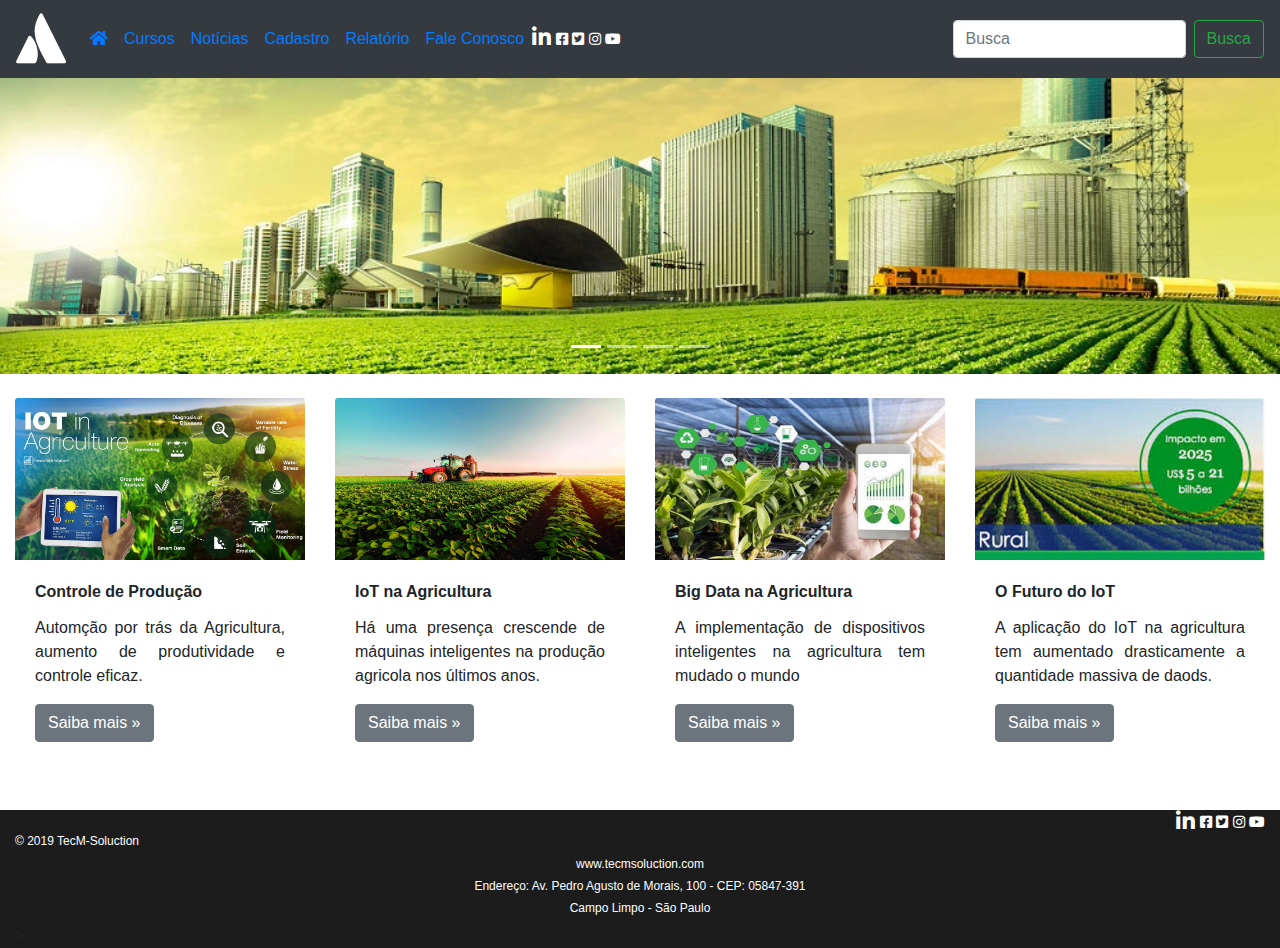
<file: index.html>
<!DOCTYPE html>     
<html>
<head>
    <meta charset="UTF-8"/>   
    <title>Meu site com Bootstrap</title>
    <!--CSS-->
    <link href="css/bootstrap.min.css" rel="stylesheet">
    <link href="fontawesome/css/all.min.css" rel="stylesheet">
    <div>
        <!--JS e jQuery-->
        <script src="js/jquery.js"></script>
        <script src="js/bootstrap.bundle.min.js"></script>
    </div>
</head>
<body>
    <nav class="navbar navbar-expand-lg fixed-top bg-dark navbar-bark">
        <a href="#" class="navbar-brand">
            <!--icon-->
            <i class="fab fa-atlassian" style="font-size: 50px; color: white"></i>
        </a>
        <button class="navbar-toggler" data-toggle="collapse" data-target="#menu">
            <span style="background-color: white" class="navbar-toggler-icon"></span>
        </button>
        <!-- menu -->
        <div id="menu" class="collapse navbar-collapse">
            <ul class="navbar-nav">
                <li class="navbar-item active">
                    <a class="nav-link" href="index.html">
                        <i class="fas fa-home"></i>
                    </a>
                </li>
                 <li class="nav-item">
                    <a class="nav-link" href="lista.html">Cursos</a>
                </li>
                 <li class="nav-item">
                   <a class="nav-link" href="noticia.html">Notícias</a>
                </li>
                 <li class="nav-item">
                    <a class="nav-link" href="cadastro.html">Cadastro</a>
                </li>
                 <li class="nav-item">
                   <a class="nav-link" href="relatorio.html">Relatório</a>
                </li>
                <li class="nav-item">
                    <a class="nav-link" href="contato.html">Fale Conosco</a>
                 </li>
            </ul>
            <!-- icons -->
            <div class="">
                <i class="fab fa-linkedin-in fa-lg" style="color: white"></i>
                <i class="fab fa-facebook-square fa-sm"  style="color: white"></i>
                <i class="fab fa-twitter-square fa-sm"  style="color: white"></i>
                <i class="fab fa-instagram fa-sm"  style="color: white"></i>
                <i class="fab fa-youtube fa-sm"  style="color: white"></i>
            </div>
         </div>
         <div>
            <form class="form-inline">
                <input  class="form-control input-group-prepend mr-sm-2" type="search" placeholder="Busca" aria-label="Search">
                <button class="btn btn-outline-success my-2 my-sm-0" type="submit">Busca</button>
            </form>
        </div>
    </nav>
    <div >
        <div id="carouselMeuSite" class="carousel slide carousel-fade" data-rede="carousel">
            <div class="carousel-inner">
                <div class="carousel-item active">
                    <img src="img/slide/agriiot.jpg" class="d-block w-100" alt="">
                </div>
                <div class="carousel-item">
                    <img src="img/slide/agri.jpg" class="d-block w-100"  alt="....">
                </div>
                <div class="carousel-item">
                    <img src="img/slide/iotphone.jpg" class="d-block w-100"  alt="....">
                </div>
                <div class="carousel-item">
                    <img src="img/slide/campos.jpg" class="d-block w-100"  alt="....">
                </div>
            </div>
            <div>
                <a class="carousel-control-prev" href="#carouselMeuSite" role="button" data-slide="prev">
                    <span class="carousel-control-prev-icon" aria-hidden="true"></span>
                    <span class="sr-only">Previous</span>
                </a>
                <a class="carousel-control-next" href="#carouselMeuSite" role="button" data-slide="next">
                        <span class="carousel-control-next-icon" aria-hidden="true"></span>
                        <span class="sr-only">Next</span>
                    </a>
            </div>
             <!-- indicadores de imagens -->
             <ol class="carousel-indicators">
                <li data-target="#carouselMeuSite" data-slide-to="0" class="active"></li>
                <li data-target="#carouselMeuSite" data-slide-to="1"></li>
                <li data-target="#carouselMeuSite" data-slide-to="2"></li>
                <li data-target="#carouselMeuSite" data-slide-to="3"></li>
            </ol>
        </div>
    </div>
    <br>
    <div class="container-fluid">
        <div class="row">
            <div class="col-3">
                <div class="card border border-0 ">
                    <img src="img/iot-agriculture-1.jpg" class="card-img-top">
                    <div class="card-body">
                        <div class="card-title"><strong>Controle de Produção</strong></div>
                        <p align="justify">Automção por trás da Agricultura, aumento de produtividade e controle eficaz.</p>
                        <a href="#" class="btn btn-secondary" data-toggle="modal" data-nome="_muxito" data-target="#conteudoModal">Saiba mais »</a>
                    </div>
                </div>
                <!-- modal-->
                <div id="conteudoModal" class="modal fade">
                    <div class="modal-dialog modal-dialog-centered">
                        <div class="modal-content">
                            <!--título-->
                            <div class="modal-header">
                                <h4 align="center">Controle de Produção</h4>
                                <button class="close" data-dismiss="modal" aria-label="Fechar">
                                    <span arial-hidden="true">&times;</span>
                                </button>
                            </div>
                            <!-- conteudo -->
                            <div class="modal-body">
                                <p align="justify">
                                    A internet das coisas, representa o conceito de uma rede que conecta objetos físicos 
                                    (células, carros, computadores, eletrodomésticos, roupas, equipamentos médicos, edifícios etc.) 
                                    tudo que possuem sensores capaz de coletarem e compartilharem informações com outros dispostos.  
                                    O conceito criando como protocolo para um futuro, mas moderno onde dispositivos diferentes 
                                    compartilham informações, a definição da internet das coisas, não se pode propor como uma 
                                    tecnologia única, na verdade, há uma gama de fatos que contribuem e determinam como o
                                    conceito é constituído. Três componentes precisam serem combinados para que existem 
                                    uma aplicação IoT: IoT como  dispositivos, IoT como redes e IoT como sistema de controle. 
                                </p>
                            </div>
                        </div>
                    </div>
                </div>
            </div>

             <div class="col-3">
                <div class="card border border-0">
                    <img src="img/agricultura-iot.jpg" class="card-img-top">
                    <div class="card-body">
                        <div class="card-title"><strong>IoT na Agricultura</strong></div>
                        <p align="justify">Há uma presença crescende de máquinas inteligentes na produção agricola nos últimos anos.</p>
                        <a href="#" class=" btn btn-secondary" data-toggle="modal" data-nome="_site"  data-target="#conteudoModal2">Saiba mais »</a>
                    </div>
                      <!-- modal-->
                <div id="conteudoModal2" class="modal fade">
                    <div class="modal-dialog">
                        <div class="modal-content">
                            <!--título-->
                            <div class="modal-header">
                                <h4 align="center">IoT na Agricultura</h4>
                                <button class="close" data-dismiss="modal" aria-label="Fechar">
                                    <span arial-hidden="true">&times;</span>
                                </button>
                            </div>
                            <!-- conteudo -->
                            <div class="modal-body">
                                <div class="row">
                                   <div class="col-12"><p align="justify">
                                        <b>Dispostos:</b> É uma vasta listagem de dispositivos. 
                                        Eles vão de domésticos, hospitalares, agrícolas etc., 
                                        sejam eles itens inteligentes grandes como carros, grandes
                                        computadores, aviões, navios, geladeiras, a dispositivos 
                                        pequenos como, celulares, notebooks, desktops, lampas e relógios. 
                                        Desde que esses itens sejam equipados com elementos certos para 
                                        proporcionarem intercomunicação: Chips, sensores, antenas etc. 
                                    </div> </p> 
                                    <div class="col-12"><p align="justify">
                                        <b>Rede:</b>  IoT é composto por uma vasta coleção de redes diferentes 
                                        de criação para determinar finalidade. Tecnologias como wi-fi, bluetooth, NFC,
                                        embora tais tecnologias oferecem alcance limitado, podem serem usado na internet 
                                        das coisas. Como determinadas aplicações precisam de
                                        mais alcance IoT se amplia em usar as redes moveis: 3G, 4G ou LTE.
                                    </div> </p> 
                                    <div class="col-12"><p align="justify">
                                        <b>Sistema de controle:</b> Não basta só que os dispositivos 
                                        se conectam à internet ou que compartilhem informações uns com os outros,
                                        esses dados precisam serem processados, ou seja devem haver um sistema que os possa 
                                        trata-los. Imaginamos em uma casa totalmente automatizado, com sensores de temperatura 
                                        e ambiente, monitores de segurança, alarme contra incêndios, e outros itens, esses dados são 
                                        enviados a um sistema que controla cada aspecto dos dispositivos.   
                                    </div> </p> 
                                </div>          
                            </div>
                            <!-- rodapé
                            <div class="container moda-footer" align="right">
                                <button class="btn btn-secondary" data-dismiss="modal">Fechar</button>
                            </div>-->
                        </div>
                    </div>
                </div>
                </div>
            </div>

             <div class="col-3">
                <div class="card border border-0 ">
                    <img src="img/contnt.jpg" class="card-img-top">
                    <div class="card-body">
                        <div class="card-title"><strong>Big Data na Agricultura</strong> </div>
                        <p align="justify">A implementação de dispositivos inteligentes na agricultura tem mudado o mundo</p>
                        <a href="#" class=" btn btn-secondary">Saiba mais »</a>
                    </div>
                </div>
            </div>

             <div class="col-3">
                <div class="card border border-0">
                    <img src="img/sensor.jpg" class="card-img-top">
                    <div class="card-body">
                        <div class="card-title"><strong>O Futuro do IoT</strong></div>
                        <p align="justify">A aplicação do IoT na agricultura tem aumentado drasticamente a quantidade massiva de daods.</p>
                        <a href="#" class="btn btn-secondary">Saiba mais »</a>
                    </div>
                </div>
            </div>
        </div>
    </div>
    <br></br>
</body>
<footer class="container-fluid" style="background-color:#1C1C1C">
    <!-- icons -->
    <div align="right" class="">
            <i class="fab fa-linkedin-in fa-lg" style="color: white"></i>
            <i class="fab fa-facebook-square fa-sm"  style="color: white"></i>
            <i class="fab fa-twitter-square fa-sm"  style="color: white"></i>
            <i class="fab fa-instagram fa-sm"  style="color: white"></i>
            <i  class="fab fa-youtube fa-sm"  style="color: white"></i>
    </div>
    <h6  style="font-size: 12px; color: white">© 2019 TecM-Soluction</h6>
    <h6 align="center" style="font-size: 12px; color: white">www.tecmsoluction.com</h6>
    <h6 align="center" style="font-size: 12px; color: white">Endereço: Av. Pedro Agusto de Morais, 100 - CEP: 05847-391</h6>
    <h6 align="center" style="font-size: 12px; color: white">Campo Limpo - São Paulo</h6>
   <div style="background-color: #1C1C1C"></div>>
</footer>
</html>
</file>
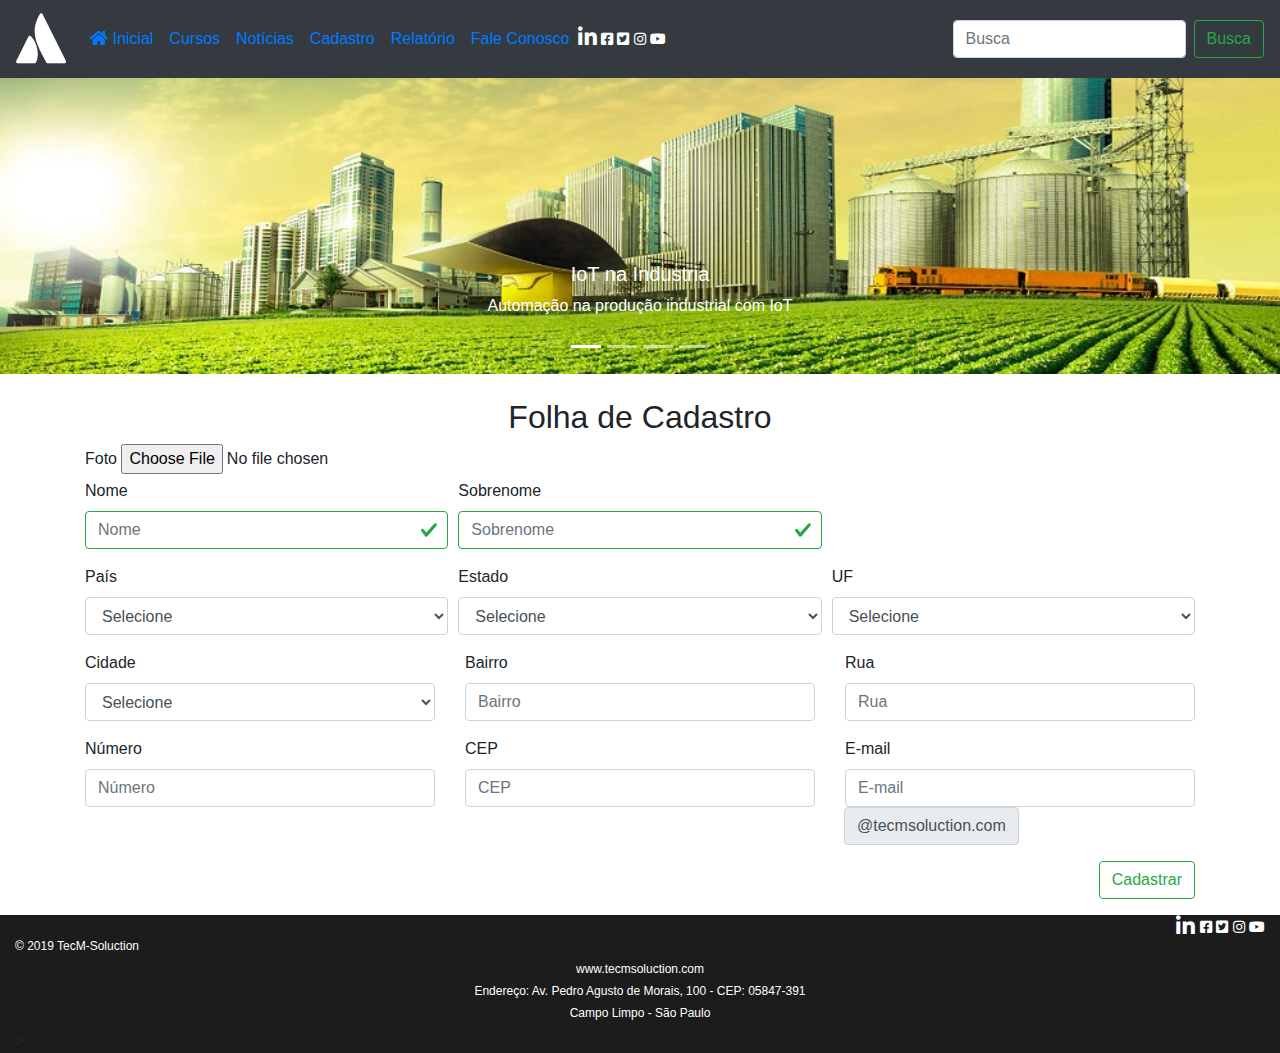
<file: cadastro.html>
<!DOCTYPE html>     
<html>
<head>
    <meta charset="UTF-8"/>   
    <title>Meu site com Bootstrap</title>
    <!--CSS-->
    <link href="css/bootstrap.min.css" rel="stylesheet">
    <link href="fontawesome/css/all.min.css" rel="stylesheet">
    <div>
        <!--JS e jQuery-->
        <script src="js/jquery.js"></script>
        <script src="js/bootstrap.bundle.min.js"></script>
    </div>
</head>
<body>
    <nav class="navbar navbar-expand-lg fixed-top bg-dark navbar-bark">
        <a href="#" class="navbar-brand">
            <!--icon-->
            <i class="fab fa-atlassian" style="font-size: 50px; color: white"></i>
        </a>
        <button class="navbar-toggler" data-toggle="collapse" data-target="#menu">
            <span class="navbar-toggler-icon"></span>
        </button>
        <!-- menu -->
        <div id="menu" class="collapse navbar-collapse">
            <ul class="navbar-nav">
                <li class="navbar-item active">
                    <a class="nav-link" href="index.html">
                        <i class="fas fa-home"></i>
                        Inicial
                    </a>
                </li>
                 <li class="nav-item">
                    <a class="nav-link" href="lista.html">Cursos</a>
                </li>
                 <li class="nav-item">
                   <a class="nav-link" href="noticia.html">Notícias</a>
                </li>
                 <li class="nav-item">
                    <a class="nav-link" href="cadastro.html">Cadastro</a>
                </li>
                 <li class="nav-item">
                   <a class="nav-link" href="relatorio.html">Relatório</a>
                </li>
                <li class="nav-item">
                    <a class="nav-link" href="contato.html">Fale Conosco</a>
                 </li>
            </ul>
            <!-- icons -->
            <div class="">
                <i class="fab fa-linkedin-in fa-lg" style="color: white"></i>
                <i class="fab fa-facebook-square fa-sm"  style="color: white"></i>
                <i class="fab fa-twitter-square fa-sm"  style="color: white"></i>
                <i class="fab fa-instagram fa-sm"  style="color: white"></i>
                <i class="fab fa-youtube fa-sm"  style="color: white"></i>
            </div>
         </div>
         <div>
            <form class="form-inline">
                <input  class="form-control input-group-prepend mr-sm-2" type="search" placeholder="Busca" aria-label="Search">
                <button class="btn btn-outline-success my-2 my-sm-0" type="submit">Busca</button>
            </form>
        </div>
    </nav>
    <div class="">
        <div id="carouselMeuSite" class="carousel slide carousel-fade" data-rede="carousel">
            <div class="carousel-inner">
                <div class="carousel-item active">
                    <img src="img/slide/agriiot.jpg" class="d-block w-100" alt="">

                    <div class="carousel-caption d-none d-md-block">
                        <h5>IoT na Industria</h5>
                        <p>Automação na produção industrial com IoT</p>
                    </div>
                </div>
                <div class="carousel-item">
                    <img src="img/slide/agri.jpg" class="d-block w-100"  alt="....">

                    <div class="carousel-caption d-none d-md-block">
                        <h5>Tratamento Industrial</h5>
                        <p>Uma presença imporntante na automação dos modos de tratamento.</p>
                    </div>
                </div>
                <div class="carousel-item">
                    <img src="img/slide/iotphone.jpg" class="d-block w-100"  alt="....">

                    <div class="carousel-caption d-none d-md-block">
                        <h5>Controle com Dispositivos</h5>
                        <p>Com dispositivos moveis á maior controle na produção</p>
                    </div>
                </div>
                <div class="carousel-item">
                    <img src="img/slide/campos.jpg" class="d-block w-100"  alt="....">

                    <div class="carousel-caption d-none d-md-block">
                        <h5>Planção Saudavél</h5>
                        <p>Os modos de controle inteligente garante saude na produção.</p>
                    </div>
                </div>
            </div>
            <div>
                <a class="carousel-control-prev" href="#carouselMeuSite" role="button" data-slide="prev">
                    <span class="carousel-control-prev-icon" aria-hidden="true"></span>
                    <span class="sr-only">Previous</span>
                </a>
                <a class="carousel-control-next" href="#carouselMeuSite" role="button" data-slide="next">
                        <span class="carousel-control-next-icon" aria-hidden="true"></span>
                        <span class="sr-only">Next</span>
                    </a>
            </div>
             <!-- indicadores de imagens -->
             <ol class="carousel-indicators">
                <li data-target="#carouselMeuSite" data-slide-to="0" class="active"></li>
                <li data-target="#carouselMeuSite" data-slide-to="1"></li>
                <li data-target="#carouselMeuSite" data-slide-to="2"></li>
                <li data-target="#carouselMeuSite" data-slide-to="3"></li>
            </ol>
        </div>
    </div>
    <br>
   <div class="container">
        <div>
                <h2 align="center">Folha de Cadastro</h2>
                <label>Foto</label>
                <input type="file">
            </div>
       <form>
            <div class="form-row">
                <div class="col-md-4 mb-3">
                    <label>Nome</label>
                    <input type="text" class="form-control is-valid"  id="validationServer01" placeholder="Nome">
                </div class="valid-feedback">
                <div class="col-md-4 mb-3">
                    <label>Sobrenome</label>
                     <input type="text" class="form-control is-valid"  id="validationServer01" placeholder="Sobrenome">
                </div class="valid-feedback">
            </div>
             <div class="form-row" align="">
                <div class="col-md-4 mb-3">
                        <label>País</label>
                        <select class="form-control">
                            <option>Selecione</option>
                            <option>Angola</option>
                            <option>África do Sul</option>
                            <option>Argentina</option>
                            <option>Brasil</option>
                            <option>Portugal</option>
                            <option>China</option>
                        </select>
                </div class="valid-feedback">
                <div class="col-md-4 mb-3">
                        <label>Estado</label>
                        <select class="form-control">
                            <option>Selecione</option>
                            <option>São Paulo</option>
                            <option>Rio de Janeiro</option>
                            <option>Mina Gerais</option>
                            <option>Bahia</option>
                            <option>Mato Grosso</option>
                            <option>Paraá</option>
                        </select>
                </div class="valid-feedback">
                <div class="col-md-4 mb-3">
                        <label>UF</label>
                        <select class="form-control">
                            <option>Selecione</option>
                            <option>SP</option>
                            <option>MG</option>
                            <option>RJ</option>
                            <option>SP</option>
                            <option>AC</option>
                            <option>BA</option>
                        </select>
                </div class="valid-feedback">
            </div>
            <div class="row">
                <div class="col-md-4 mb-3">
                        <label>Cidade</label>
                        <select class="form-control">
                            <option>Selecione</option>
                            <option>São Paulo</option>
                            <option>São Bernado</option>
                            <option>São José</option>
                            <option>Guarulhos</option>
                            <option>Embu das Artes</option>
                            <option>Lís</option>
                        </select>
                </div class="valid-feedback">
                <div class="col-md-4 mb-3">
                    <label>Bairro</label>
                    <input type="text" class="form-control" placeholder="Bairro">
                </div class="valid-feedback">
                <div class="col-md-4 mb-3">
                    <label>Rua</label>
                    <input type="text" class="form-control" placeholder="Rua">
                </div class="valid-feedback">
                <div class="col-md-4 mb-3">
                    <label>Número</label>
                    <input type="text" class="form-control" placeholder="Número">
                </div class="valid-feedback">
                <div class="col-md-4 mb-3">
                    <label>CEP</label>
                    <input type="text" class="form-control" placeholder="CEP">
                </div class="valid-feedback">
                <div class="col-md-4 mb-3">
                     <label>E-mail</label>
                    <input type="text" class="form-control" placeholder="E-mail">
                    <div class="input-group-append"> 
                        <span class="input-group-text">@tecmsoluction.com</span>
                    </div>
                </div class="valid-feedback">
        </div>
           <div class="form-group" align="right">
                <input type="submit" name="Cadastrar" class="btn btn-outline-success" value="Cadastrar"></input>
           </div class="valid-feedback">
       </form>
   </div>

</body>
<footer class="container-fluid" style="background-color:#1C1C1C">
    <!-- icons -->
    <div align="right" class="">
            <i class="fab fa-linkedin-in fa-lg" style="color: white"></i>
            <i class="fab fa-facebook-square fa-sm"  style="color: white"></i>
            <i class="fab fa-twitter-square fa-sm"  style="color: white"></i>
            <i class="fab fa-instagram fa-sm"  style="color: white"></i>
            <i  class="fab fa-youtube fa-sm"  style="color: white"></i>
    </div>
    <h6  style="font-size: 12px; color: white">© 2019 TecM-Soluction</h6>
    <h6 align="center" style="font-size: 12px; color: white">www.tecmsoluction.com</h6>
    <h6 align="center" style="font-size: 12px; color: white">Endereço: Av. Pedro Agusto de Morais, 100 - CEP: 05847-391</h6>
    <h6 align="center" style="font-size: 12px; color: white">Campo Limpo - São Paulo</h6>
   <div style="background-color: #1C1C1C"></div>>
</footer>
</html>
</file>
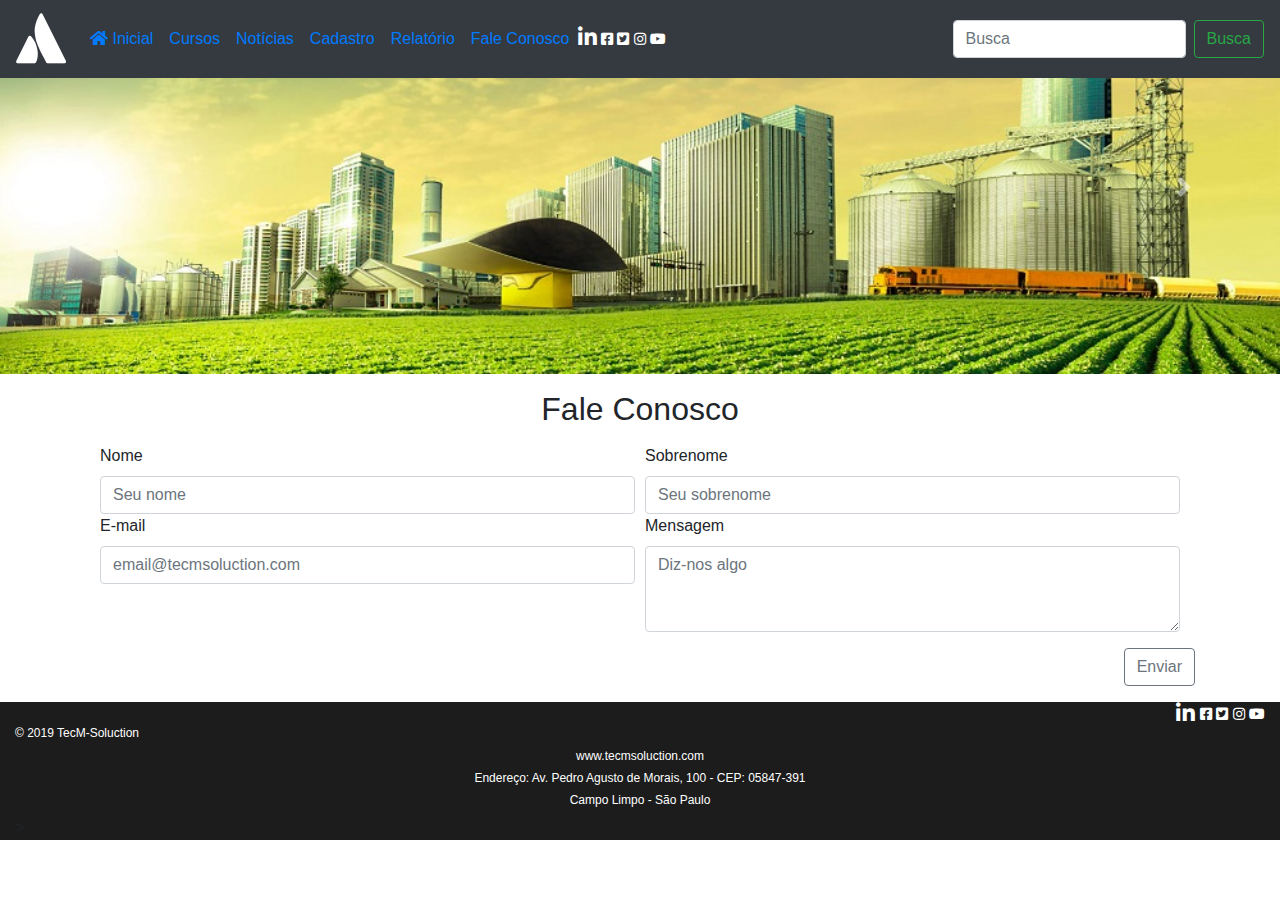
<file: contato.html>
<!DOCTYPE html>   
<html>
   <head>
    <meta charset="UTF-8"/>   
    <title>Meu site com Bootstrap</title>
    <!--CSS-->
    <link href="css/bootstrap.min.css" rel="stylesheet">
    <link href="fontawesome/css/all.min.css" rel="stylesheet">
    <div>
        <!--JS e jQuery-->
        <script src="js/jquery.js"></script>
        <script src="js/bootstrap.bundle.min.js"></script>
    </div>
 </head>
<body>
    <nav class="navbar navbar-expand-lg fixed-top bg-dark navbar-bark">
        <a href="#" class="navbar-brand">
            <!--icon-->
            <i class="fab fa-atlassian" style="font-size: 50px; color: white"></i>
        </a>
        <button class="navbar-toggler" data-toggle="collapse" data-target="#menu">
            <span class="navbar-toggler-icon"></span>
        </button>
        <!-- menu -->
        <div id="menu" class="collapse navbar-collapse">
            <ul class="navbar-nav">
                <li class="navbar-item active">
                    <a class="nav-link" href="index.html">
                        <i class="fas fa-home"></i>
                        Inicial
                    </a>
                </li>
                 <li class="nav-item">
                    <a class="nav-link" href="lista.html">Cursos</a>
                </li>
                 <li class="nav-item">
                   <a class="nav-link" href="noticia.html">Notícias</a>
                </li>
                 <li class="nav-item">
                    <a class="nav-link" href="cadastro.html">Cadastro</a>
                </li>
                 <li class="nav-item">
                   <a class="nav-link" href="relatorio.html">Relatório</a>
                </li>
                <li class="nav-item">
                    <a class="nav-link" href="contato.html">Fale Conosco</a>
                 </li>
            </ul>
            <!-- icons -->
            <div class="">
                <i class="fab fa-linkedin-in fa-lg" style="color: white"></i>
                <i class="fab fa-facebook-square fa-sm"  style="color: white"></i>
                <i class="fab fa-twitter-square fa-sm"  style="color: white"></i>
                <i class="fab fa-instagram fa-sm"  style="color: white"></i>
                <i class="fab fa-youtube fa-sm"  style="color: white"></i>
            </div>
         </div>
         <div>
            <form class="form-inline">
                <input  class="form-control input-group-prepend mr-sm-2" type="search" placeholder="Busca" aria-label="Search">
                <button class="btn btn-outline-success my-2 my-sm-0" type="submit">Busca</button>
            </form>
        </div>
    </nav>
    <div class="">
        <div id="carouselMeuSite" class="carousel slide carousel-fade" data-rede="carousel">
            <div class="carousel-inner">
                <div class="carousel-item active">
                    <img src="img/slide/agriiot.jpg" class="d-block w-100" alt="">
                </div>
                <div class="carousel-item">
                    <img src="img/slide/agri.jpg" class="d-block w-100"  alt="....">
                </div>
                <div class="carousel-item">
                    <img src="img/slide/iotphone.jpg" class="d-block w-100"  alt="....">
                </div>
                <div class="carousel-item">
                    <img src="img/slide/campos.jpg" class="d-block w-100"  alt="....">
                </div>
            </div>
            <div>
                <a class="carousel-control-prev" href="#carouselMeuSite" role="button" data-slide="prev">
                    <span class="carousel-control-prev-icon" aria-hidden="true"></span>
                    <span class="sr-only">Previous</span>
                </a>
                <a class="carousel-control-next" href="#carouselMeuSite" role="button" data-slide="next">
                        <span class="carousel-control-next-icon" aria-hidden="true"></span>
                        <span class="sr-only">Next</span>
                    </a>
            </div>
        </div>
         <!-- indicadores de imagens -->
         <ol class="carousel-indicators">
            <li data-target="#carouselMeuSite" data-slide-to="0" class="active"></li>
            <li data-target="#carouselMeuSite" data-slide-to="1"></li>
            <li data-target="#carouselMeuSite" data-slide-to="2"></li>
            <li data-target="#carouselMeuSite" data-slide-to="3"></li>
        </ol>
    </div>
    <!-- Contanto-->
    <p></p> 
    <div class="container">
        <h2 align="center">Fale Conosco</h2>
        <p></p>
        <form class="container-fluid">
            <div class="form-row">
                <div class="col-sm-6">
                    <label>Nome</label>
                    <input type="nome" class="form-control" placeholder="Seu nome">
                </div>
                <div class="col-sm-6">
                    <label>Sobrenome</label>
                    <input type="sobrenome" class="form-control" placeholder="Seu sobrenome">
                </div>
            </div>
            <div class="form-row">
                <div class="col-sm-6">
                    <label>E-mail</label>
                    <input type="e-mail" class="form-control" placeholder="email@tecmsoluction.com">
                </div>
                <div class="col-sm-6">
                    <label >Mensagem</label>
                    <textarea class="form-control"  rows="3" placeholder="Diz-nos algo"></textarea>
                </div>
            </div>
        </form>
        <p>
        <div align="right">
                <button  type="submit" Nome="enviar" class="btn btn-outline-secondary" value="Enviar">Enviar</button>
           </div>
    </div>
    <p></p>
</body>
<footer class="container-fluid" style="background-color:#1C1C1C">
    <!-- icons -->
    <div align="right" class="">
            <i class="fab fa-linkedin-in fa-lg" style="color: white"></i>
            <i class="fab fa-facebook-square fa-sm"  style="color: white"></i>
            <i class="fab fa-twitter-square fa-sm"  style="color: white"></i>
            <i class="fab fa-instagram fa-sm"  style="color: white"></i>
            <i  class="fab fa-youtube fa-sm"  style="color: white"></i>
    </div>
    <h6  style="font-size: 12px; color: white">© 2019 TecM-Soluction</h6>
    <h6 align="center" style="font-size: 12px; color: white">www.tecmsoluction.com</h6>
    <h6 align="center" style="font-size: 12px; color: white">Endereço: Av. Pedro Agusto de Morais, 100 - CEP: 05847-391</h6>
    <h6 align="center" style="font-size: 12px; color: white">Campo Limpo - São Paulo</h6>
   <div style="background-color: #1C1C1C"></div>>
</footer>
</html>
</file>
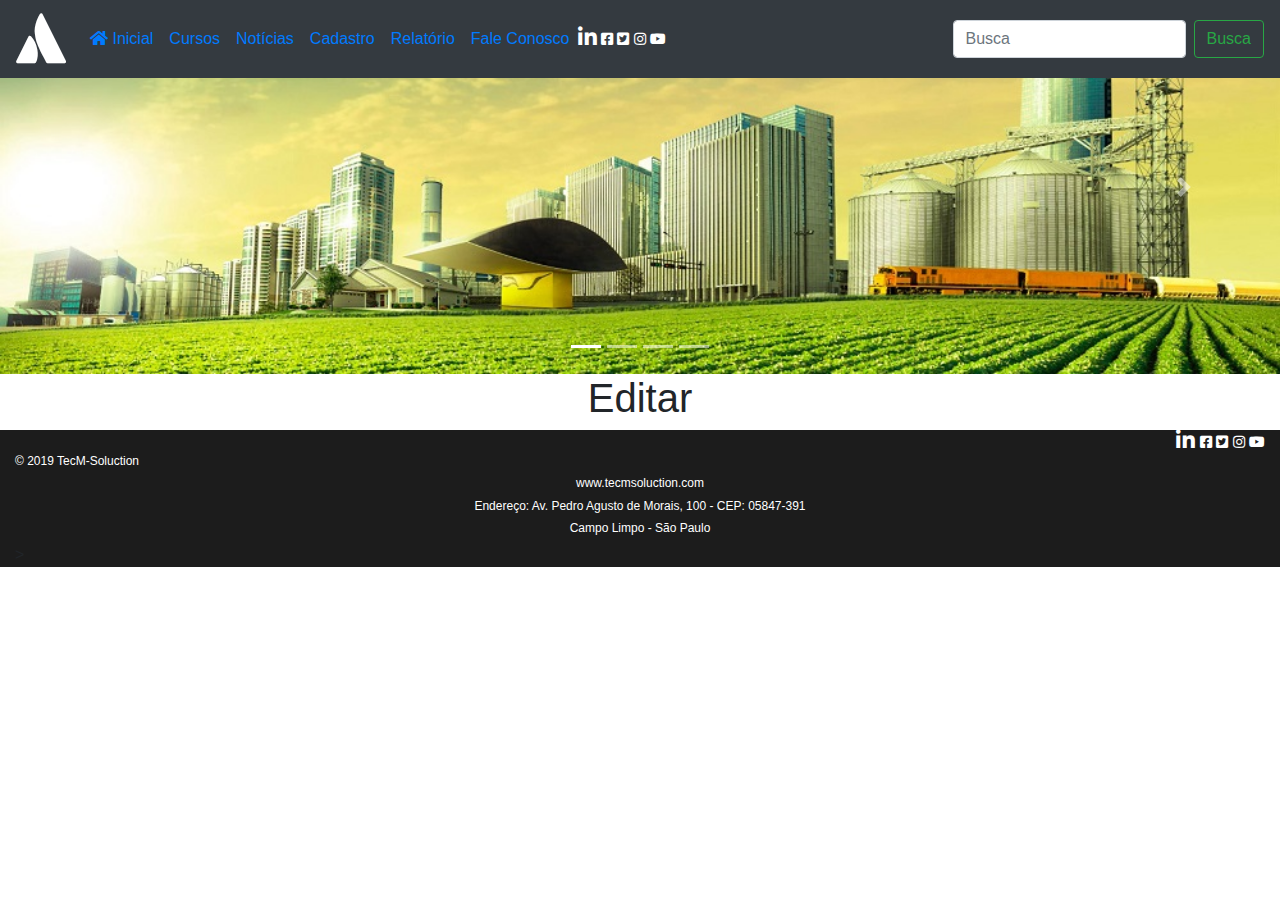
<file: editar.html>
<!DOCTYPE html>   
<html>
   <head>
    <meta charset="UTF-8"/>   
    <title>Meu site com Bootstrap</title>
    <!--CSS-->
    <link href="css/bootstrap.min.css" rel="stylesheet">
    <link href="fontawesome/css/all.min.css" rel="stylesheet">
    <div>
        <!--JS e jQuery-->
        <script src="js/jquery.js"></script>
        <script src="js/bootstrap.bundle.min.js"></script>
    </div>
 </head>
<body>
    <nav class="navbar navbar-expand-lg fixed-top bg-dark navbar-bark">
        <a href="#" class="navbar-brand">
            <!--icon-->
            <i class="fab fa-atlassian" style="font-size: 50px; color: white"></i>
        </a>
        <button class="navbar-toggler" data-toggle="collapse" data-target="#menu">
            <span class="navbar-toggler-icon"></span>
        </button>
        <!-- menu -->
        <div id="menu" class="collapse navbar-collapse">
            <ul class="navbar-nav">
                <li class="navbar-item active">
                    <a class="nav-link" href="index.html">
                        <i class="fas fa-home"></i>
                        Inicial
                    </a>
                </li>
                 <li class="nav-item">
                    <a class="nav-link" href="lista.html">Cursos</a>
                </li>
                 <li class="nav-item">
                   <a class="nav-link" href="noticia.html">Notícias</a>
                </li>
                 <li class="nav-item">
                    <a class="nav-link" href="cadastro.html">Cadastro</a>
                </li>
                 <li class="nav-item">
                   <a class="nav-link" href="relatorio.html">Relatório</a>
                </li>
                <li class="nav-item">
                    <a class="nav-link" href="contato.html">Fale Conosco</a>
                 </li>
            </ul>
            <!-- icons -->
            <div class="">
                <i class="fab fa-linkedin-in fa-lg" style="color: white"></i>
                <i class="fab fa-facebook-square fa-sm"  style="color: white"></i>
                <i class="fab fa-twitter-square fa-sm"  style="color: white"></i>
                <i class="fab fa-instagram fa-sm"  style="color: white"></i>
                <i class="fab fa-youtube fa-sm"  style="color: white"></i>
            </div>
         </div>
         <div>
            <form class="form-inline">
                <input  class="form-control input-group-prepend mr-sm-2" type="search" placeholder="Busca" aria-label="Search">
                <button class="btn btn-outline-success my-2 my-sm-0" type="submit">Busca</button>
            </form>
        </div>
    </nav>
    <div class="">
        <div id="carouselMeuSite" class="carousel slide carousel-fade" data-rede="carousel">
            <div class="carousel-inner">
                <div class="carousel-item active">
                    <img src="img/slide/agriiot.jpg" class="d-block w-100" alt="">
                </div>
                <div class="carousel-item">
                    <img src="img/slide/agri.jpg" class="d-block w-100"  alt="....">
                </div>
                <div class="carousel-item">
                    <img src="img/slide/iotphone.jpg" class="d-block w-100"  alt="....">
                </div>
                <div class="carousel-item">
                    <img src="img/slide/campos.jpg" class="d-block w-100"  alt="....">
                </div>
                <!-- indicadores de imagens -->
                <ol class="carousel-indicators">
                    <li data-target="#carouselMeuSite" data-slide-to="0" class="active"></li>
                    <li data-target="#carouselMeuSite" data-slide-to="1"></li>
                    <li data-target="#carouselMeuSite" data-slide-to="2"></li>
                    <li data-target="#carouselMeuSite" data-slide-to="3"></li>
                </ol>
            </div>
            <div>
                <a class="carousel-control-prev" href="#carouselMeuSite" role="button" data-slide="prev">
                    <span class="carousel-control-prev-icon" aria-hidden="true"></span>
                    <span class="sr-only">Previous</span>
                </a>
                <a class="carousel-control-next" href="#carouselMeuSite" role="button" data-slide="next">
                        <span class="carousel-control-next-icon" aria-hidden="true"></span>
                        <span class="sr-only">Next</span>
                    </a>
            </div>
        </div>
    </div>
    <h1 align="center">Editar</h1>
</body>
<footer class="container-fluid" style="background-color:#1C1C1C">
    <!-- icons -->
    <div align="right" class="">
            <i class="fab fa-linkedin-in fa-lg" style="color: white"></i>
            <i class="fab fa-facebook-square fa-sm"  style="color: white"></i>
            <i class="fab fa-twitter-square fa-sm"  style="color: white"></i>
            <i class="fab fa-instagram fa-sm"  style="color: white"></i>
            <i  class="fab fa-youtube fa-sm"  style="color: white"></i>
    </div>
    <h6  style="font-size: 12px; color: white">© 2019 TecM-Soluction</h6>
    <h6 align="center" style="font-size: 12px; color: white">www.tecmsoluction.com</h6>
    <h6 align="center" style="font-size: 12px; color: white">Endereço: Av. Pedro Agusto de Morais, 100 - CEP: 05847-391</h6>
    <h6 align="center" style="font-size: 12px; color: white">Campo Limpo - São Paulo</h6>
   <div style="background-color: #1C1C1C"></div>>
</footer>
</html>
</file>
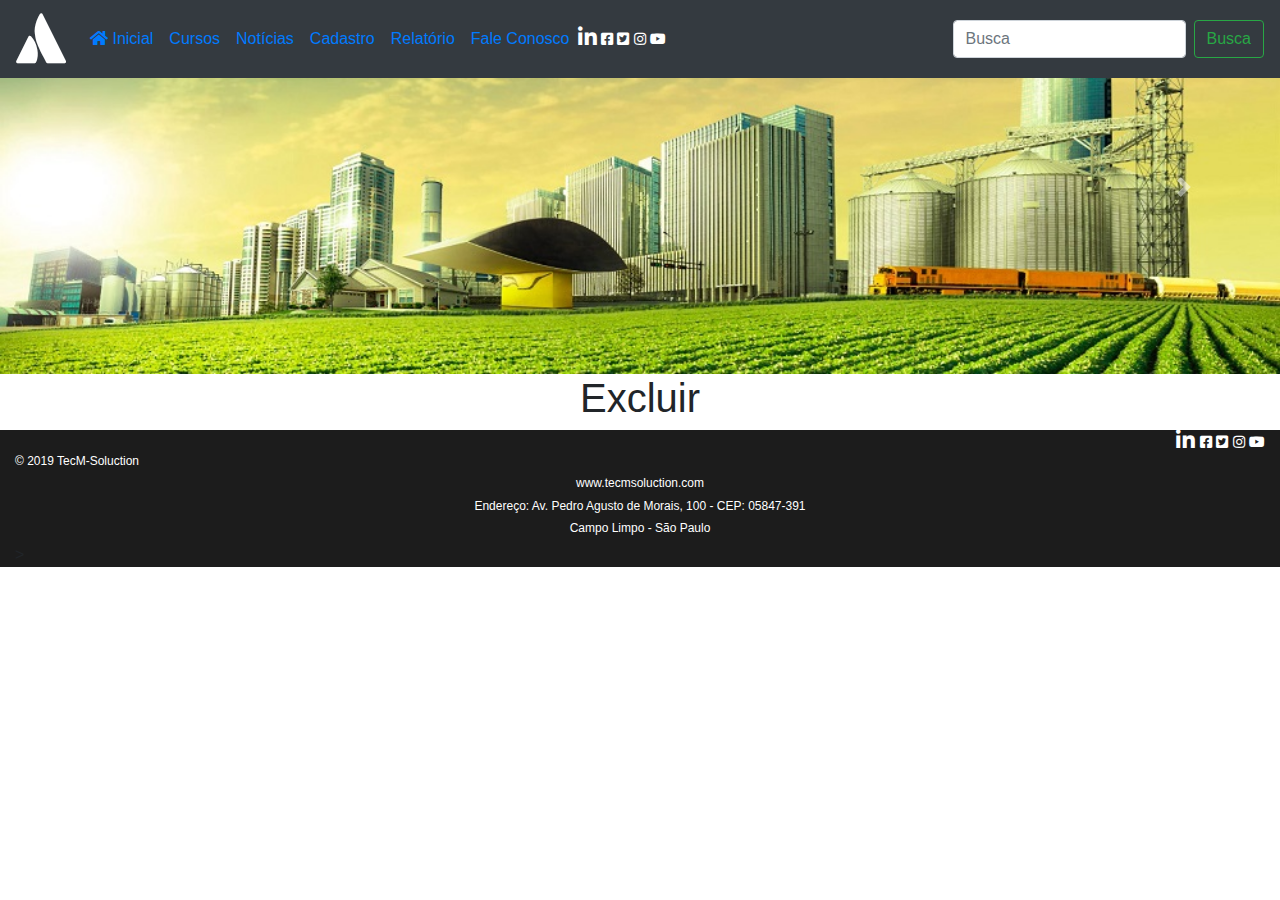
<file: excluir.html>
<!DOCTYPE html>   
<html>
   <head>
    <meta charset="UTF-8"/>   
    <title>Meu site com Bootstrap</title>
    <!--CSS-->
    <link href="css/bootstrap.min.css" rel="stylesheet">
    <link href="fontawesome/css/all.min.css" rel="stylesheet">
    <div>
        <!--JS e jQuery-->
        <script src="js/jquery.js"></script>
        <script src="js/bootstrap.bundle.min.js"></script>
    </div>
 </head>
<body>
    <nav class="navbar navbar-expand-lg fixed-top bg-dark navbar-bark">
        <a href="#" class="navbar-brand">
            <!--icon-->
            <i class="fab fa-atlassian" style="font-size: 50px; color: white"></i>
        </a>
        <button class="navbar-toggler" data-toggle="collapse" data-target="#menu">
            <span class="navbar-toggler-icon"></span>
        </button>
        <!-- menu -->
        <div id="menu" class="collapse navbar-collapse">
            <ul class="navbar-nav">
                <li class="navbar-item active">
                    <a class="nav-link" href="index.html">
                        <i class="fas fa-home"></i>
                        Inicial
                    </a>
                </li>
                 <li class="nav-item">
                    <a class="nav-link" href="lista.html">Cursos</a>
                </li>
                 <li class="nav-item">
                   <a class="nav-link" href="noticia.html">Notícias</a>
                </li>
                 <li class="nav-item">
                    <a class="nav-link" href="cadastro.html">Cadastro</a>
                </li>
                 <li class="nav-item">
                   <a class="nav-link" href="relatorio.html">Relatório</a>
                </li>
                <li class="nav-item">
                    <a class="nav-link" href="page/contato.html">Fale Conosco</a>
                 </li>
            </ul>
            <!-- icons -->
            <div class="">
                <i class="fab fa-linkedin-in fa-lg" style="color: white"></i>
                <i class="fab fa-facebook-square fa-sm"  style="color: white"></i>
                <i class="fab fa-twitter-square fa-sm"  style="color: white"></i>
                <i class="fab fa-instagram fa-sm"  style="color: white"></i>
                <i class="fab fa-youtube fa-sm"  style="color: white"></i>
            </div>
         </div>
         <div>
            <form class="form-inline">
                <input  class="form-control input-group-prepend mr-sm-2" type="search" placeholder="Busca" aria-label="Search">
                <button class="btn btn-outline-success my-2 my-sm-0" type="submit">Busca</button>
            </form>
        </div>
    </nav>
    <div class="">
        <div id="carouselMeuSite" class="carousel slide carousel-fade" data-rede="carousel">
            <div class="carousel-inner">
                <div class="carousel-item active">
                    <img src="img/slide/agriiot.jpg" class="d-block w-100" alt="">
                </div>
                <div class="carousel-item">
                    <img src="img/slide/agri.jpg" class="d-block w-100"  alt="....">
                </div>
                <div class="carousel-item">
                    <img src="img/slide/iotphone.jpg" class="d-block w-100"  alt="....">
                </div>
                <div class="carousel-item">
                    <img src="img/slide/campos.jpg" class="d-block w-100"  alt="....">
                </div>
            </div>
            <div>
                <a class="carousel-control-prev" href="#carouselMeuSite" role="button" data-slide="prev">
                    <span class="carousel-control-prev-icon" aria-hidden="true"></span>
                    <span class="sr-only">Previous</span>
                </a>
                <a class="carousel-control-next" href="#carouselMeuSite" role="button" data-slide="next">
                        <span class="carousel-control-next-icon" aria-hidden="true"></span>
                        <span class="sr-only">Next</span>
                    </a>
            </div>
        </div>
         <!-- indicadores de imagens -->
         <ol class="carousel-indicators">
            <li data-target="#carouselMeuSite" data-slide-to="0" class="active"></li>
            <li data-target="#carouselMeuSite" data-slide-to="1"></li>
            <li data-target="#carouselMeuSite" data-slide-to="2"></li>
            <li data-target="#carouselMeuSite" data-slide-to="3"></li>
        </ol>
    </div>

    <h1 align="center">Excluir</h1>
</body>
<footer class="container-fluid" style="background-color:#1C1C1C">
    <!-- icons -->
    <div align="right" class="">
            <i class="fab fa-linkedin-in fa-lg" style="color: white"></i>
            <i class="fab fa-facebook-square fa-sm"  style="color: white"></i>
            <i class="fab fa-twitter-square fa-sm"  style="color: white"></i>
            <i class="fab fa-instagram fa-sm"  style="color: white"></i>
            <i  class="fab fa-youtube fa-sm"  style="color: white"></i>
    </div>
    <h6  style="font-size: 12px; color: white">© 2019 TecM-Soluction</h6>
    <h6 align="center" style="font-size: 12px; color: white">www.tecmsoluction.com</h6>
    <h6 align="center" style="font-size: 12px; color: white">Endereço: Av. Pedro Agusto de Morais, 100 - CEP: 05847-391</h6>
    <h6 align="center" style="font-size: 12px; color: white">Campo Limpo - São Paulo</h6>
   <div style="background-color: #1C1C1C"></div>>
</footer>
</html>
</file>
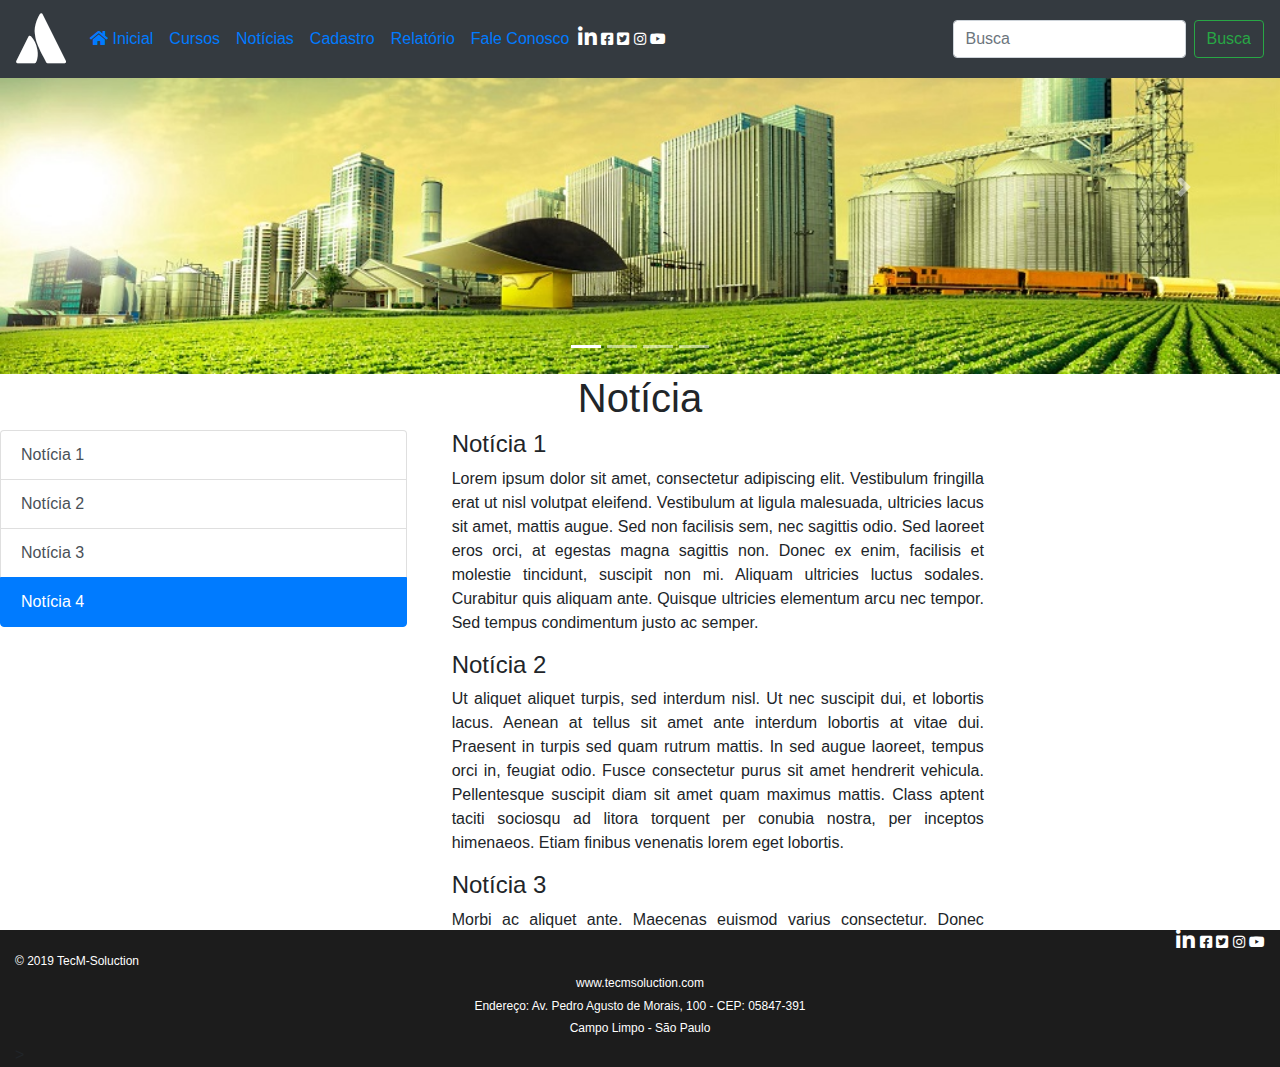
<file: noticia.html>
<!DOCTYPE html>   
<html>
   <head>
    <meta charset="UTF-8"/>   
    <title>Meu site com Bootstrap</title>
    <!--CSS-->
    <link href="css/bootstrap.min.css" rel="stylesheet">
    <link href="fontawesome/css/all.min.css" rel="stylesheet">
    <div>
        <!--JS e jQuery-->
        <script src="js/jquery.js"></script>
        <script src="js/bootstrap.bundle.min.js"></script>
        <script type="text/javascript">
            $('#caixaNoticia').scrollspy({ target: '#list-noticia' })
        </script>
    </div>
 </head>
<body>
     <nav class="navbar navbar-expand-lg fixed-top bg-dark navbar-bark">
        <a href="#" class="navbar-brand">
            <!--icon-->
            <i class="fab fa-atlassian" style="font-size: 50px; color: white"></i>
        </a>
        <button class="navbar-toggler" data-toggle="collapse" data-target="#menu">
            <span class="navbar-toggler-icon"></span>
        </button>
        <!-- menu -->
        <div id="menu" class="collapse navbar-collapse">
            <ul class="navbar-nav">
                <li class="navbar-item active">
                    <a class="nav-link" href="index.html">
                        <i class="fas fa-home"></i>
                        Inicial
                    </a>
                </li>
                 <li class="nav-item">
                    <a class="nav-link" href="lista.html">Cursos</a>
                </li>
                 <li class="nav-item">
                   <a class="nav-link" href="noticia.html">Notícias</a>
                </li>
                 <li class="nav-item">
                    <a class="nav-link" href="cadastro.html">Cadastro</a>
                </li>
                 <li class="nav-item">
                   <a class="nav-link" href="relatorio.html">Relatório</a>
                </li>
                <li class="nav-item">
                    <a class="nav-link" href="contato.html">Fale Conosco</a>
                 </li>
            </ul>
            <!-- icons -->
            <div class="">
                <i class="fab fa-linkedin-in fa-lg" style="color: white"></i>
                <i class="fab fa-facebook-square fa-sm"  style="color: white"></i>
                <i class="fab fa-twitter-square fa-sm"  style="color: white"></i>
                <i class="fab fa-instagram fa-sm"  style="color: white"></i>
                <i class="fab fa-youtube fa-sm"  style="color: white"></i>
            </div>
         </div>
         <div>
            <form class="form-inline">
                <input  class="form-control input-group-prepend mr-sm-2" type="search" placeholder="Busca" aria-label="Search">
                <button class="btn btn-outline-success my-2 my-sm-0" type="submit">Busca</button>
            </form>
        </div>
    </nav>
    <div class="">
        <div id="carouselMeuSite" class="carousel slide carousel-fade" data-rede="carousel">
            <div class="carousel-inner">
                <div class="carousel-item active">
                    <img src="img/slide/agriiot.jpg" class="d-block w-100" alt="">
                </div>
                <div class="carousel-item">
                    <img src="img/slide/agri.jpg" class="d-block w-100"  alt="....">
                </div>
                <div class="carousel-item">
                    <img src="img/slide/iotphone.jpg" class="d-block w-100"  alt="....">
                </div>
                <div class="carousel-item">
                    <img src="img/slide/campos.jpg" class="d-block w-100"  alt="....">
                </div>
            </div>
            <div>
                <a class="carousel-control-prev" href="#carouselMeuSite" role="button" data-slide="prev">
                    <span class="carousel-control-prev-icon" aria-hidden="true"></span>
                    <span class="sr-only">Previous</span>
                </a>
                <a class="carousel-control-next" href="#carouselMeuSite" role="button" data-slide="next">
                        <span class="carousel-control-next-icon" aria-hidden="true"></span>
                        <span class="sr-only">Next</span>
                    </a>
            </div>
             <!-- indicadores de imagens -->
             <ol class="carousel-indicators">
                <li data-target="#carouselMeuSite" data-slide-to="0" class="active"></li>
                <li data-target="#carouselMeuSite" data-slide-to="1"></li>
                <li data-target="#carouselMeuSite" data-slide-to="2"></li>
                <li data-target="#carouselMeuSite" data-slide-to="3"></li>
            </ol>
        </div>
    </div>
    <h1 align="center">Notícia</h1>
    <div class="row">
        <div class="col-4">
            <div id="list-noticia" class="list-group">
                <a class="list-group-item list-group-item-action" href="#n1">Notícia 1</a>
                <a class="list-group-item list-group-item-action" href="#n2">Notícia 2</a>
                <a class="list-group-item list-group-item-action" href="#n3">Notícia 3</a>
                <a class="list-group-item list-group-item-action" href="#n4">Notícia 4</a>
            </div>
        </div>
        <div class="col-8">
            <div class="col-8" id="caixaNoticia" style="position: relative; height: 500px; overflow:auto">
                <div data-spy="scroll" data-target="#list-noticia" data-offset="0">
                    <h4 id="n1">Notícia 1</h4>
                    <p align="justify">
                        Lorem ipsum dolor sit amet, consectetur adipiscing elit.
                        Vestibulum fringilla erat ut nisl volutpat eleifend.
                        Vestibulum at ligula malesuada, ultricies lacus sit amet, 
                        mattis augue. Sed non facilisis sem, nec sagittis odio. 
                        Sed laoreet eros orci, at egestas magna sagittis non. 
                        Donec ex enim, facilisis et molestie tincidunt, 
                        suscipit non mi. Aliquam ultricies luctus sodales.
                        Curabitur quis aliquam ante. Quisque ultricies 
                        elementum arcu nec tempor. Sed tempus condimentum 
                        justo ac semper. 
                    </p>
                    <h4 id="n2">Notícia 2</h4>
                    <p align="justify">
                        Ut aliquet aliquet turpis, sed interdum nisl. 
                        Ut nec suscipit dui, et lobortis lacus. Aenean 
                        at tellus sit amet ante interdum lobortis at 
                        vitae dui. Praesent in turpis sed quam rutrum
                        mattis. In sed augue laoreet, tempus orci in, 
                        feugiat odio. Fusce consectetur purus sit amet 
                        hendrerit vehicula. Pellentesque suscipit diam 
                        sit amet quam maximus mattis. Class aptent taciti 
                        sociosqu ad litora torquent per conubia nostra, 
                        per inceptos himenaeos. Etiam finibus venenatis
                        lorem eget lobortis.
                    </p>
                    <h4 id="n3">Notícia 3</h4>
                    <p align="justify">
                            Morbi ac aliquet ante. Maecenas euismod varius consectetur. 
                            Donec feugiat tincidunt bibendum. Donec lacinia, nisi quis 
                            tristique volutpat, lectus urna scelerisque ligula, quis 
                            commodo lectus mi sit amet nisl. Cras at risus vitae enim 
                            tristique bibendum. Donec mollis turpis nec nisl ultrices 
                            fringilla. Duis mattis eros est, sit amet rhoncus diam 
                            tincidunt eu. Duis condimentum tincidunt sapien, non 
                            scelerisque enim condimentum quis. Phasellus molestie
                            ipsum dictum ante porta, quis maximus risus rutrum.
                            Etiam cursus lectus quis nunc rhoncus condimentum.
                    </p>
                    <h4 id="n4">Notícia 4</h4>
                    <p align="justify">
                            Ut aliquet aliquet turpis, sed interdum nisl. 
                            Ut nec suscipit dui, et lobortis lacus. Aenean 
                            at tellus sit amet ante interdum lobortis at 
                            vitae dui. Praesent in turpis sed quam rutrum
                            mattis. In sed augue laoreet, tempus orci in, 
                            feugiat odio. Fusce consectetur purus sit amet 
                            hendrerit vehicula. Pellentesque suscipit diam 
                            sit amet quam maximus mattis. Class aptent taciti 
                            sociosqu ad litora torquent per conubia nostra, 
                            per inceptos himenaeos. Etiam finibus venenatis
                            lorem eget lobortis.
                    </p>
                </div>
            </div>
        </div>
    </div>
</body>
<footer class="container-fluid" style="background-color:#1C1C1C">
    <!-- icons -->
    <div align="right" class="">
            <i class="fab fa-linkedin-in fa-lg" style="color: white"></i>
            <i class="fab fa-facebook-square fa-sm"  style="color: white"></i>
            <i class="fab fa-twitter-square fa-sm"  style="color: white"></i>
            <i class="fab fa-instagram fa-sm"  style="color: white"></i>
            <i  class="fab fa-youtube fa-sm"  style="color: white"></i>
    </div>
    <h6  style="font-size: 12px; color: white">© 2019 TecM-Soluction</h6>
    <h6 align="center" style="font-size: 12px; color: white">www.tecmsoluction.com</h6>
    <h6 align="center" style="font-size: 12px; color: white">Endereço: Av. Pedro Agusto de Morais, 100 - CEP: 05847-391</h6>
    <h6 align="center" style="font-size: 12px; color: white">Campo Limpo - São Paulo</h6>
   <div style="background-color: #1C1C1C"></div>>
</footer>
</html>
</file>
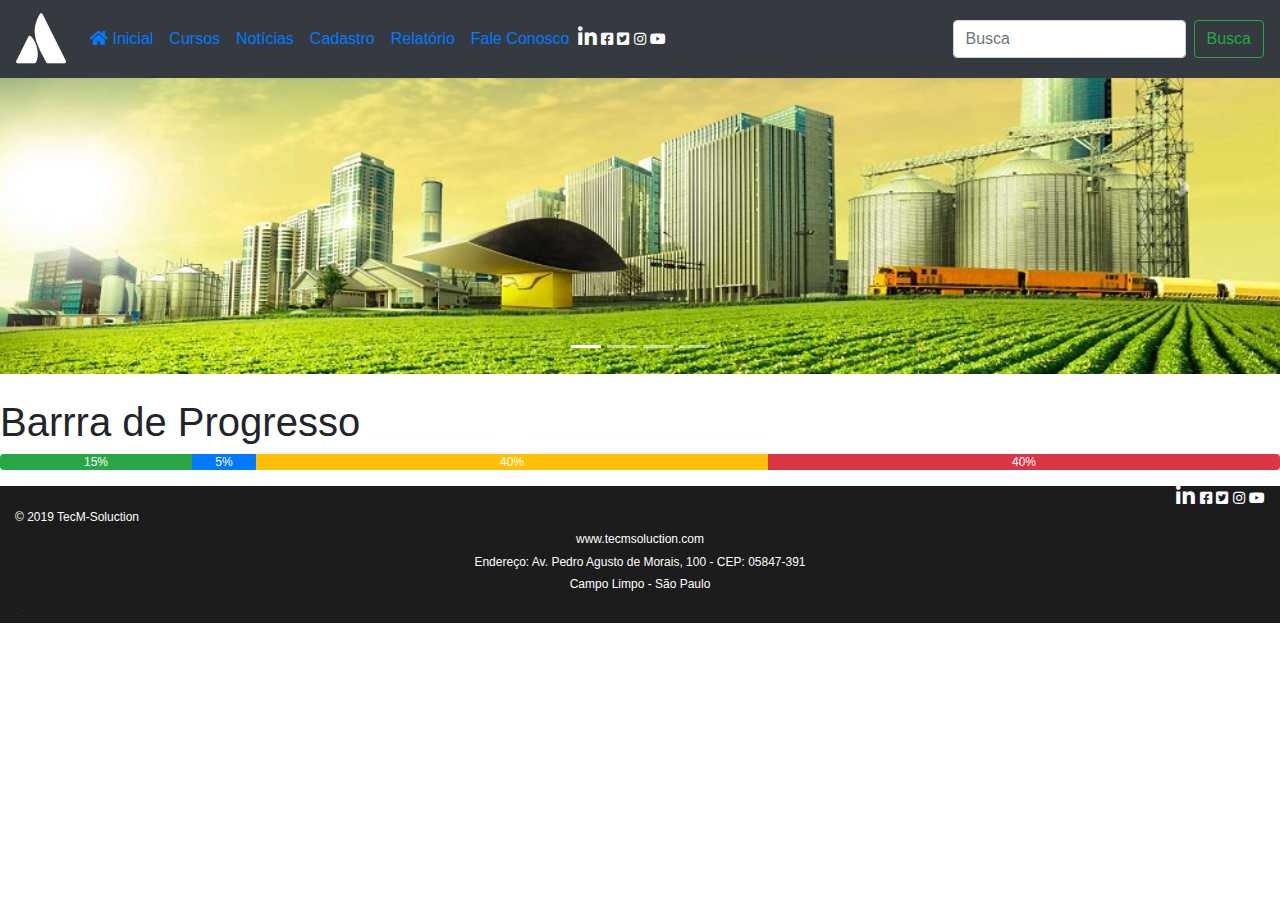
<file: relatorio.html>
<!DOCTYPE html>   
<html>
   <head>
    <meta charset="UTF-8"/>   
    <title>Meu site com Bootstrap</title>
    <!--CSS-->
    <link href="css/bootstrap.min.css" rel="stylesheet">
    <link href="fontawesome/css/all.min.css" rel="stylesheet">
    <div>
        <!--JS e jQuery-->
        <script src="js/jquery.js"></script>
        <script src="js/bootstrap.bundle.min.js"></script>
    </div>
 </head>
<body>
    <nav class="navbar navbar-expand-lg fixed-top bg-dark navbar-bark">
        <a href="#" class="navbar-brand">
            <!--icon-->
            <i class="fab fa-atlassian" style="font-size: 50px; color: white"></i>
        </a>
        <button class="navbar-toggler" data-toggle="collapse" data-target="#menu">
            <span class="navbar-toggler-icon"></span>
        </button>
        <!-- menu -->
        <div id="menu" class="collapse navbar-collapse">
            <ul class="navbar-nav">
                <li class="navbar-item active">
                    <a class="nav-link" href="index.html">
                        <i class="fas fa-home"></i>
                        Inicial
                    </a>
                </li>
                 <li class="nav-item">
                    <a class="nav-link" href="lista.html">Cursos</a>
                </li>
                 <li class="nav-item">
                   <a class="nav-link" href="noticia.html">Notícias</a>
                </li>
                 <li class="nav-item">
                    <a class="nav-link" href="cadastro.html">Cadastro</a>
                </li>
                 <li class="nav-item">
                   <a class="nav-link" href="relatorio.html">Relatório</a>
                </li>
                <li class="nav-item">
                    <a class="nav-link" href="contato.html">Fale Conosco</a>
                 </li>
            </ul>
            <!-- icons -->
            <div class="">
                <i class="fab fa-linkedin-in fa-lg" style="color: white"></i>
                <i class="fab fa-facebook-square fa-sm"  style="color: white"></i>
                <i class="fab fa-twitter-square fa-sm"  style="color: white"></i>
                <i class="fab fa-instagram fa-sm"  style="color: white"></i>
                <i class="fab fa-youtube fa-sm"  style="color: white"></i>
            </div>
         </div>
         <div>
            <form class="form-inline">
                <input  class="form-control input-group-prepend mr-sm-2" type="search" placeholder="Busca" aria-label="Search">
                <button class="btn btn-outline-success my-2 my-sm-0" type="submit">Busca</button>
            </form>
        </div>
    </nav>
    <div class="">
        <div id="carouselMeuSite" class="carousel slide carousel-fade" data-rede="carousel">
            <div class="carousel-inner">
                <div class="carousel-item active">
                    <img src="img/slide/agriiot.jpg" class="d-block w-100" alt="">
                </div>
                <div class="carousel-item">
                    <img src="img/slide/agri.jpg" class="d-block w-100"  alt="....">
                </div>
                <div class="carousel-item">
                    <img src="img/slide/iotphone.jpg" class="d-block w-100"  alt="....">
                </div>
                <div class="carousel-item">
                    <img src="img/slide/campos.jpg" class="d-block w-100"  alt="....">
                </div>
            </div>
            <div>
                <a class="carousel-control-prev" href="#carouselMeuSite" role="button" data-slide="prev">
                    <span class="carousel-control-prev-icon" aria-hidden="true"></span>
                    <span class="sr-only">Previous</span>
                </a>
                <a class="carousel-control-next" href="#carouselMeuSite" role="button" data-slide="next">
                        <span class="carousel-control-next-icon" aria-hidden="true"></span>
                        <span class="sr-only">Next</span>
                    </a>
            </div>
             <!-- indicadores de imagens -->
             <ol class="carousel-indicators">
                <li data-target="#carouselMeuSite" data-slide-to="0" class="active"></li>
                <li data-target="#carouselMeuSite" data-slide-to="1"></li>
                <li data-target="#carouselMeuSite" data-slide-to="2"></li>
                <li data-target="#carouselMeuSite" data-slide-to="3"></li>
            </ol>
        </div>
    </div>
    <br>
        <h1>Barrra de Progresso</h1>
        <div class="progress">
            <div class="progress-bar bg-success" style="width: 15%">15%</div>
            <div class="progress-bar bg-primary" style="width: 5%">5%</div>
            <div class="progress-bar bg-warning" style="width: 40%">40%</div>
            <div class="progress-bar bg-danger" style="width: 40%">40%</div>
        </div>
    </div>
    <p></p>
</body>
<footer class="container-fluid" style="background-color:#1C1C1C">
    <!-- icons -->
    <div align="right" class="">
            <i class="fab fa-linkedin-in fa-lg" style="color: white"></i>
            <i class="fab fa-facebook-square fa-sm"  style="color: white"></i>
            <i class="fab fa-twitter-square fa-sm"  style="color: white"></i>
            <i class="fab fa-instagram fa-sm"  style="color: white"></i>
            <i  class="fab fa-youtube fa-sm"  style="color: white"></i>
    </div>
    <h6  style="font-size: 12px; color: white">© 2019 TecM-Soluction</h6>
    <h6 align="center" style="font-size: 12px; color: white">www.tecmsoluction.com</h6>
    <h6 align="center" style="font-size: 12px; color: white">Endereço: Av. Pedro Agusto de Morais, 100 - CEP: 05847-391</h6>
    <h6 align="center" style="font-size: 12px; color: white">Campo Limpo - São Paulo</h6>
   <div style="background-color: #1C1C1C"></div>>
</footer>
</html>
</file>
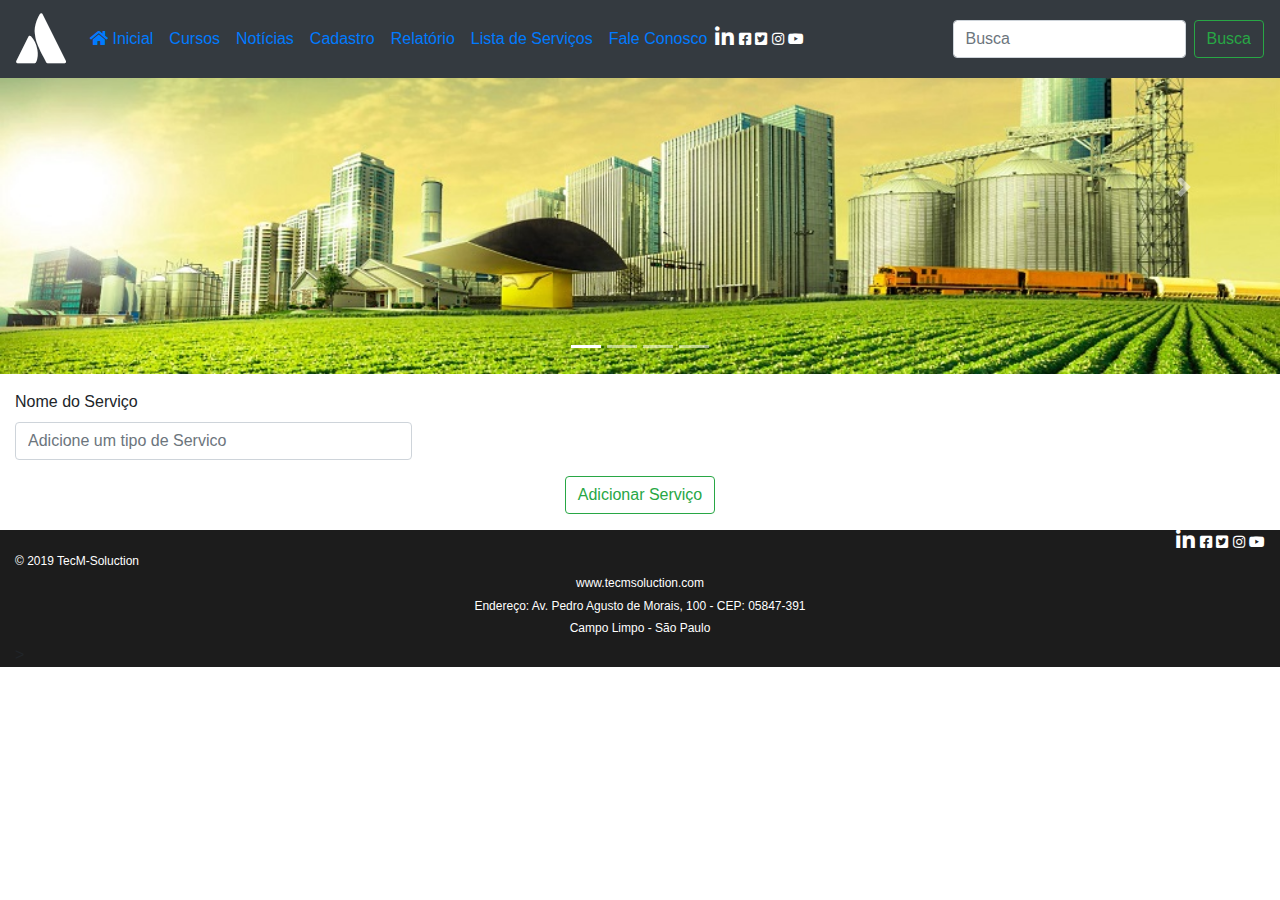
<file: servicos.html>
<!DOCTYPE html>   
<html>
   <head>
    <meta charset="UTF-8"/>   
    <title>Meu site com Bootstrap</title>
    <!--CSS-->
    <link href="css/bootstrap.min.css" rel="stylesheet">
    <link href="fontawesome/css/all.min.css" rel="stylesheet">
    <div>
        <!--JS e jQuery-->
        <script src="js/jquery.js"></script>
        <script src="js/bootstrap.bundle.min.js"></script>
        <script src="js/servico.js"></script>
    </div>
 </head>
<body>
    <nav class="navbar navbar-expand-lg fixed-top bg-dark navbar-bark">
        <a href="#" class="navbar-brand">
            <!--icon-->
            <i class="fab fa-atlassian" style="font-size: 50px; color: white"></i>
        </a>
        <button class="navbar-toggler" data-toggle="collapse" data-target="#menu">
            <span class="navbar-toggler-icon"></span>
        </button>
        <!-- menu -->
        <div id="menu" class="collapse navbar-collapse">
            <ul class="navbar-nav">
                <li class="navbar-item active">
                    <a class="nav-link" href="index.html">
                        <i class="fas fa-home"></i>
                        Inicial
                    </a>
                </li>
                 <li class="nav-item">
                    <a class="nav-link" href="lista.html">Cursos</a>
                </li>
                 <li class="nav-item">
                   <a class="nav-link" href="noticia.html">Notícias</a>
                </li>
                 <li class="nav-item">
                    <a class="nav-link" href="cadastro.html">Cadastro</a>
                </li>
                 <li class="nav-item">
                   <a class="nav-link" href="relatorio.html">Relatório</a>
                </li>
                <li class="nav-item">
                    <a class="nav-link" href="servicos.html">Lista de Serviços</a>
                 </li>
                <li class="nav-item">
                    <a class="nav-link" href="contato.html">Fale Conosco</a>
                 </li>
            </ul>
            <!-- icons -->
            <div class="">
                <i class="fab fa-linkedin-in fa-lg" style="color: white"></i>
                <i class="fab fa-facebook-square fa-sm"  style="color: white"></i>
                <i class="fab fa-twitter-square fa-sm"  style="color: white"></i>
                <i class="fab fa-instagram fa-sm"  style="color: white"></i>
                <i class="fab fa-youtube fa-sm"  style="color: white"></i>
            </div>
         </div>
         <div>
            <form class="form-inline">
                <input  class="form-control input-group-prepend mr-sm-2" type="search" placeholder="Busca" aria-label="Search">
                <button class="btn btn-outline-success my-2 my-sm-0" type="submit">Busca</button>
            </form>
        </div>
    </nav>
    <div class="">
        <div id="carouselMeuSite" class="carousel slide carousel-fade" data-rede="carousel">
            <div class="carousel-inner">
                <div class="carousel-item active">
                    <img src="img/slide/agriiot.jpg" class="d-block w-100" alt="">
                </div>
                <div class="carousel-item">
                    <img src="img/slide/agri.jpg" class="d-block w-100"  alt="....">
                </div>
                <div class="carousel-item">
                    <img src="img/slide/iotphone.jpg" class="d-block w-100"  alt="....">
                </div>
                <div class="carousel-item">
                    <img src="img/slide/campos.jpg" class="d-block w-100"  alt="....">
                </div>
            </div>
            <div>
                <a class="carousel-control-prev" href="#carouselMeuSite" role="button" data-slide="prev">
                    <span class="carousel-control-prev-icon" aria-hidden="true"></span>
                    <span class="sr-only">Previous</span>
                </a>
                <a class="carousel-control-next" href="#carouselMeuSite" role="button" data-slide="next">
                        <span class="carousel-control-next-icon" aria-hidden="true"></span>
                        <span class="sr-only">Next</span>
                    </a>
            </div>
             <!-- indicadores de imagens -->
             <ol class="carousel-indicators">
                <li data-target="#carouselMeuSite" data-slide-to="0" class="active"></li>
                <li data-target="#carouselMeuSite" data-slide-to="1"></li>
                <li data-target="#carouselMeuSite" data-slide-to="2"></li>
                <li data-target="#carouselMeuSite" data-slide-to="3"></li>
            </ol>
        </div>
    </div>
    <div id="app">
        <ul></ul>
        <div class="col-md-4 mb-3">
            <label>Nome do Serviço</label>
            <input type="text" class="form-control"  id="" placeholder="Adicione um tipo de Servico">
        </div>
        <div class="form-group" align="center">
            <button type="submit" class="btn btn-outline-success" value="">Adicionar Serviço</button>
        </div>
    </div>
    <p></p>
</body>
<footer class="container-fluid" style="background-color:#1C1C1C">
    <!-- icons -->
    <div align="right" class="">
            <i class="fab fa-linkedin-in fa-lg" style="color: white"></i>
            <i class="fab fa-facebook-square fa-sm"  style="color: white"></i>
            <i class="fab fa-twitter-square fa-sm"  style="color: white"></i>
            <i class="fab fa-instagram fa-sm"  style="color: white"></i>
            <i  class="fab fa-youtube fa-sm"  style="color: white"></i>
    </div>
    <h6  style="font-size: 12px; color: white">© 2019 TecM-Soluction</h6>
    <h6 align="center" style="font-size: 12px; color: white">www.tecmsoluction.com</h6>
    <h6 align="center" style="font-size: 12px; color: white">Endereço: Av. Pedro Agusto de Morais, 100 - CEP: 05847-391</h6>
    <h6 align="center" style="font-size: 12px; color: white">Campo Limpo - São Paulo</h6>
   <div style="background-color: #1C1C1C"></div>>
</footer>
</html>
</file>
